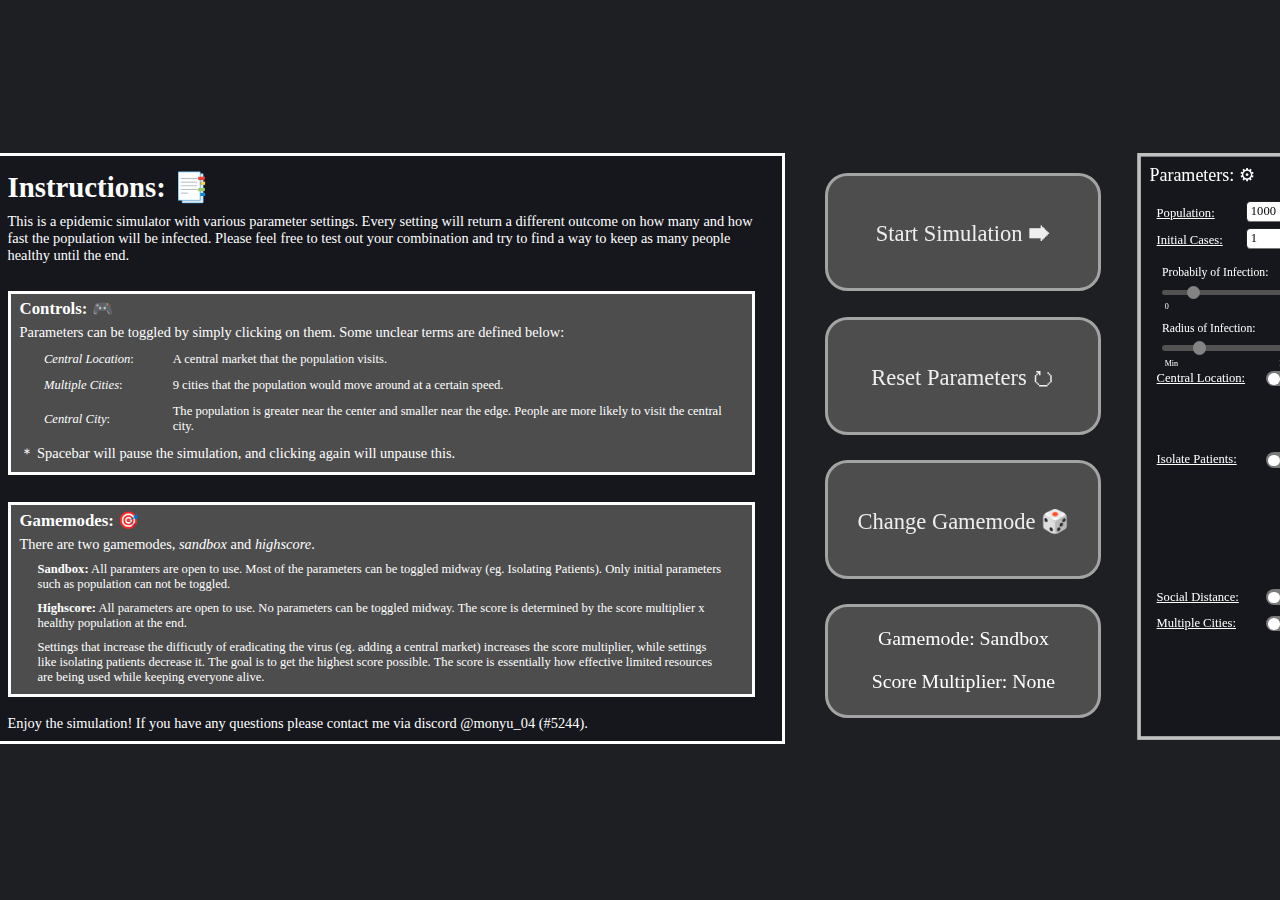
<file: ExempleSimulation/epidemic-simulator-main/chocolate.html>
<!DOCTYPE html>
<html>
<head>
	<title></title>
	<div class="centerAlign">
		<canvas id="statistics" width=730 height=450></canvas>
		<canvas id="motion" width=900 height=650></canvas>
		<canvas id="infectionOutline" width=900 height=650></canvas>
		<canvas id="background" width=1530 height=730></canvas>
	</div>
	<script src="chocolate.js"></script>
	<link rel="stylesheet" href="chocolate.css">
</head>
<body>
	<script>
		panelOutline();
	</script>
	<div class="centerAlign">
		<table class="controlPanelLabel">
			<tr class="labelall PoI"><td class="lettered">0</td><td class="lettered right">1</td></tr>
			<tr class="labelall RoI"><td class="lettered">Min</td><td class="lettered right">Max</td></tr>
			<tr class="labelall RoT hide" id="locationFrequency2"><td class="lettered">Slow</td><td class="lettered right">Fast</td></tr>
			<tr class="labelall IS hide" id="isolationSpeed2"><td class="lettered">Slow</td><td class="lettered right">Fast</td></tr>
			<tr class="labelall PoA hide" id="asymptomatic2"><td class="lettered">0</td><td class="lettered right">1</td></tr>
			<tr class="labelall RoM hide" id="intercitymovement2"><td class="lettered">Slow</td><td class="lettered right">Fast</td></tr>

		</table>
		<table class="controlPanel">
			<tr><td class="control" colspan="2">Parameters: &#x2699</td></tr>
			<div>
				<tr><td class="title" colspan="2"><u>Population:</u><input type="number" id="initialPopulation" class="numberInput" min="1" max="2500" value="1000"></td></tr>
				<tr><td class="title" colspan="2"><u>Initial Cases:</u><input type="number" id="infectedPopulation" class="numberInput" min="1" max="100" value="1"></td></tr>
			</div><div>
				<tr><td colspan="2" class="subtitle toppadding">Probabily of Infection:</td></tr>
				<tr><td class="subtitle" colspan="2"><input type="range" id="infectionP" min="0" max="10" value="2"></td></tr>
				<tr><td colspan="2" class="subtitle toppadding">Radius of Infection:</td></tr>
				<tr><td class="subtitle" colspan="2"><input type="range" id="infectionRadius" min="1" max="5" value="2"></td></tr>
			</div><div>
				<tr><td class="title"><u>Central Location:</u></td><td>
				<label class="switch"><input type="checkbox" id="centralLocation" onclick="centerMarket()"><span class="slider round"></span></label></td></td></tr>
				<tr><td colspan="2" class="subtitle toppadding hide" id="locationFrequency1">Rate of Travel:</td></tr>
				<tr><td class="subtitle" colspan="2"><input type="range" min="0" max="10" value="6" id="locationFrequency" class="hide"></td></tr>
			</div><div>
				<tr class="toppadding"><td class="title"><u>Isolate Patients:</u></td><td>
				<label class="switch"><input type="checkbox" id="isolation" onclick="isolation()"><span class="slider round"></span></label></td></td></tr>
				<tr><td colspan="2" class="subtitle toppadding hide" id="isolationSpeed1">Rate of Isolation:</td></tr>
				<tr><td class="subtitle" colspan="2"><input type="range" min="0" max="9" value="5" id="isolationSpeed" class="hide"></td></tr>
				<tr><td colspan="2" class="subtitle toppadding hide" id="asymptomatic1">Asymptomatic %:</td></tr>
				<tr><td class="subtitle" colspan="2"><input type="range" min="0" max="10" value="2" id="asymptomatic" class="hide"></td></tr>
			</div><div>
				<tr><td class="title"><u>Social Distance:</u></td>
				<td><label class="switch"><input type="checkbox" id="socialDistance" class="hide"><span class="slider round"></span></label></td></td></tr>
			</div><div>
				<tr><td class="title"><u>Multiple Cities:</u></td>
				<td><label class="switch"><input type="checkbox" id="city" onclick="city()"><span class="slider round"></span></label></td></td></tr>
				<tr><td colspan="2" class="subtitle toppadding hide" id="intercitymovement1">Rate of Travel:</td></tr>
				<tr><td class="subtitle" colspan="2"><input type="range" min="0" max="10" value="6" id="intercitymovement" class="hide"></td></tr>
				<tr><td id="cityCentral" class="subtitle hide">Central City:</td>
				<td id="cityCentral1" class="hide"><label class="switch"><input type="checkbox" id="centralCity"><span class="slider round"></span></label></td></td></tr>
			</div>
		</table>
		<table class="startPanel">
			<tr><td><button onclick="start()" id="start"><div id="btn"><span class="noselect">Start Simulation &#x1F846</span><div id="slidingBar"></div></div></button></td></tr>
			<tr><td><button onclick="setDefault()" id="default"><div id="btn"><span class="noselect">Reset Parameters &#x2B6E</span><div id="slidingBar"></div></div></button></td></tr>
			<tr><td><button onclick="gameMode()" id="gamemode"><div id="btn"><span class="noselect" id="sandbox">Change Gamemode &#x1F3B2</span><div id="slidingBar"></div></div></button></td></tr>
			<tr><td><div class="scoreMultiplier" id="box"><span id="scoreMultiplier"><p>Gamemode: Sandbox</p><p>Score Multiplier: None</p></span></div></td></tr>
		</table>
		<div class="instructions" id="instructions">
			<h1>Instructions: &#x1F4D1</h1>
			<div class="P">This is a epidemic simulator with various parameter settings. Every setting will return a different outcome on how many and how fast the population will be infected. Please feel free to test out your combination and try to find a way to keep as many people healthy until the end.</div>
			<div class="borderArea">
				<h3>Controls: &#x1F3AE</h3>
				<div class="P">Parameters can be toggled by simply clicking on them. Some unclear terms are defined below:</div>
				<table class="termDefinition">
					<tr><td class="setWidth"><i>Central Location</i>:</td>
					<td>A central market that the population visits.</td></tr>
					<tr><td class="setWidth"><i>Multiple Cities</i>:</td>
					<td>9 cities that the population would move around at a certain speed.</td></tr>
					<tr><td class="setWidth"><i>Central City</i>:</td>
					<td>The population is greater near the center and smaller near the edge. People are more likely to visit the central city.</td></tr>
				</table>
				<div class="P">&#xFF0A Spacebar will pause the simulation, and clicking again will unpause this.</div>
			</div>
			<div class="borderArea">
				<h3>Gamemodes: &#x1F3AF</h3>
				<div class="P">There are two gamemodes, <i>sandbox</i> and <i>highscore</i>.</div>
				<div class="subP"><b>Sandbox:</b> All paramters are open to use. Most of the parameters can be toggled midway (eg. Isolating Patients). Only initial parameters such as population can not be toggled.</div>
				<div class="subP"><b>Highscore:</b> All parameters are open to use. No parameters can be toggled midway. The score is determined by the score multiplier x healthy population at the end.</div>
				<div class="subP">Settings that increase the difficutly of eradicating the virus (eg. adding a central market) increases the score multiplier, while settings like isolating patients decrease it. The goal is to get the highest score possible. The score is essentially how effective limited resources are being used while keeping everyone alive.</div>
			</div>
			<div class="P">Enjoy the simulation! If you have any questions please contact me via discord @monyu_04 (#5244).</div>
		</div>
	</div>
	<script>
		disableButton();
	</script>
</body>
</html>
</file>
<file: ExempleSimulation/epidemic-simulator-main/chocolate.css>
body {
	background-color: #1E1F22;
	zoom: 90%;
}

td {
	font-family: Georgia, serif;
	color: white;
	font-size: 14px;
	padding-bottom: 10px;
}

button {
	background-color: transparent;
	border: none;
	cursor: pointer;
	outline: none;
	padding: 0;
	appearance: none;
}

h1 {
	margin-top: 15px;
	margin-bottom: 10px;
}

h3 {
	margin-top: 5px;
	margin-bottom: 6px;
}


/*panel positioning*/
#background {
	position: absolute;
	top: -20px;
	left: 0px;
}

#statistics {
	position: absolute;
	top: 50px;
	left: 700px;
}

#motion {
	position: absolute;
	top: 50px;
	left: 20px;
}

#infectionOutline {
	position: absolute;
	top: 50px;
	left: 20px;
}

/*main control panel position*/
.controlPanel {
	position: absolute;
	top: 60px;
	left: 1320px;
	width: 170px;
}

/*start panel format*/
.startPanel {
	position: absolute;
	top: 70px;
	left: 960px;
}

/*instructions css*/
.instructions {
	background-color: #16171D; 
	font-family: Georgia, serif;
	color: white;
	position: absolute;
	top: 50px;
	left: 20px;
	width: 830px;
	border-style: solid;
	padding-left: 30px;
	padding-right: 30px;
	height: 650px;
}

.instructions:hover {
	background-color: #18181C;
	transition: 500ms;
}

.P {
	font-size: 16px;
	margin-bottom: 10px;
}

.subP {
	font-size: 14px;
	margin-left: 20px;
	margin-right: 20px;
	margin-bottom: 10px;
}

.termDefinition {
	margin-left: 25px;
}

.setWidth {width: 140px;}

/* control panel format */
input, .show {
	opacity: 1;
	transition: 1000ms
}

.hide {
	opacity: 0;
	transition: 1000ms
}

.toppadding {
	padding-top: 8px;
	padding-bottom: 0px;
	transition: 1000ms;
}

.control {
	font-size: 20px;
	padding-bottom: 20px
}

.title {
	padding-left: 9px;
}

.subtitle {
	padding-left: 15px;
	font-size: 13px;
}

/*control panel labels*/
.labelall {
	transition: 1000ms;
	position: absolute;
	left: 1337px;
	width: 148px;
}

.lettered {
	font-size: 9px;
	width: 85px;
}

.right {
	text-align: right;
}

.PoI {top: 213px;}
.RoI {top: 277px;}
.RoT {top: 368px;}
.IS {top: 459px;}
.PoA {top: 522px;}
.RoM {top: 643px;}

/*checkbox switch*/
.switch {
 	position: relative;
 	display: inline-block;
	width: 30px;
	height: 17px;
}

.switch input { 
	opacity: 0;
	width: 0;
	height: 0;
}

.slider {
	position: absolute;
	cursor: pointer;
	top: 0;
	left: 0;
	right: 0;
	bottom: 0;
	background-color: #7A7A7A;
	-webkit-transition: .4s;
	transition: .4s;
}

.slider:before {
	position: absolute;
	content: "";
 	height: 13px;
	width: 13px;
	left: 2px;
	bottom: 1.5px;
	background-color: white;
	-webkit-transition: .4s;
	transition: .4s;
}

.slider.round {border-radius: 17px;}
.slider.round:before {border-radius: 50%;}

input:checked + .slider {background-color: #333375;}
input:focus + .slider {box-shadow: 0 0 1px #242594;}

input:checked + .slider:before {
	-webkit-transform: translateX(13px);
	-ms-transform: translateX(13px);
	transform: translateX(13px);
}

/*button format*/
      
#btn {
	background: #4D4D4D;
	height: 120px;
	width: 300px;
	color: #eee;
	font-size: 25px;
	font-family: Garamond, serif;
	font-color: #929292;
	border: none;
	border-color: #A3A3A3;
	border-radius: 25px;
	border-style: solid;
	position: relative;
 	transition: 1s;
	-webkit-tap-highlight-color: transparent;
	display: flex;
	align-items: center;
	justify-content: center;
	cursor: pointer;
	padding-top: 5px;
	margin-bottom: 16px;
}

#btn #slidingBar {
	width: 5px;
	height: 5px;
	background: transparent;
	border-radius: 30%;
	position: absolute;
	top: 0;
	left: 50%;
	overflow: hidden;
	transition: 900ms;
}

.noselect {
	-webkit-touch-callout: none;
    -webkit-user-select: none;
    -khtml-user-select: none;
    -moz-user-select: none;
    -ms-user-select: none;
    user-select: none;
}

#btn:hover {
	opacity: 0.7
	font-color: white;
	border-color: white;
	background-color: #1B1A25;
}

#btn:hover #slidingBar {
	height: 125px;
	width: 240px;
	left: 0;
	position: absolute;
	left: 30px;
	border-radius: 0;
	border-bottom: 2px solid #eee;
}

#btn:active {
  transform: translateY(10px);
  transition: 60ms;
}

.scoreMultiplier {
	background: #4D4D4D;
	height: 120px;
	width: 300px;
	font-size: 22px;
	border-radius: 25px;
	font-family: Garamond, serif;
	font-color: #929292;
	border: none;
	border-color: #A3A3A3;
	border-style: solid;
	position: relative;
	text-align: center;
	transition: 900ms;
}

.scoreMultiplier:hover {
	opacity: 0.7
	font-color: white;
	border-color: white;
	background-color: #1B1A25;
}

.borderArea {
	border-style: solid;
	color: #eee
	border-color: #8A8A8A;
	padding-left: 10px;
	padding-right: 10px;
	margin-bottom: 20px;
	margin-top: 30px;
	background-color: #4D4D4D;
}

.centerAlign {
	position: absolute;
	left: 50vw;
	top: 50vh;
	margin: -330px 0 0 -685px;
}

.numberInput {
	border-radius: 5px;
	font-family: Garamond, serif;
	font-size: 14px;
	width: 50px;
	padding: 2px;
	padding-left: 4px;
	float: right;
	margin: -5px 0 0 0;
}


input[type=range] {
	-webkit-appearance: none;
	margin: 10px 0;
	width: 100%;
	background-color: #16171D;
}

input[type=range]:focus {
	outline: none;
}

input[type=range]::-webkit-slider-runnable-track {
	width: 100%;
	height: 6px;
	cursor: pointer;
	box-shadow: 0px 0px 0px #000000, 0px 0px 0px #0d0d0d;
	background: #525252;
	border-radius: 25px;
	border: 0px solid #000101;
}

input[type=range]::-webkit-slider-thumb {
	box-shadow: 0px 0px 0px #000000, 0px 0px 0px #0d0d0d;
	border: 0px solid #000000;
	height: 15px;
	width: 15px;
	border-radius: 100%;
	background: #838383;
	cursor: pointer;
	-webkit-appearance: none;
	margin-top: -4.5px;
	transition: 400ms;
}

input[type=range]:hover:enabled::-webkit-slider-thumb {
	background: #F0F0F0;
	transition: 300ms;
	box-shadow: 0 0 0 4.5px rgba(255, 255, 255, 0.15)
}

input[type=range]:focus::-webkit-slider-runnable-track {
	background: #525252;
}
</file>
